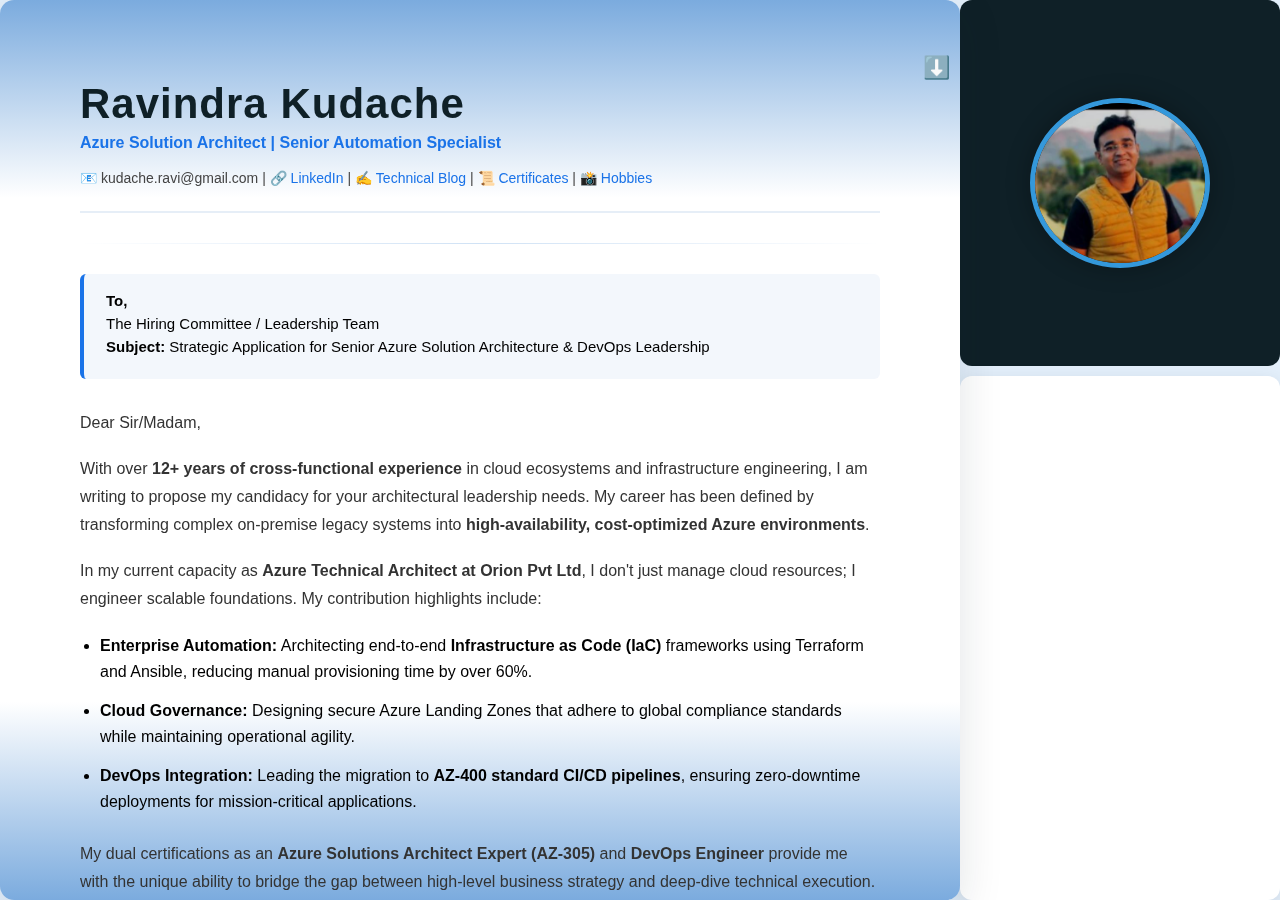
<file: bot/index.html>
<!DOCTYPE html>
<html lang="en">
<head>
  <meta charset="UTF-8" />
  <title>Cover Letter with Chat Assistant</title>
  <link rel="stylesheet" href="style.css" />
</head>
<body>

<div class="print-header-bar"></div>
  

<div class="cover-letter-container">
    <div class="letter-header">
    

        <h1>Ravindra Kudache</h1>
        <p class="subtitle">Azure Solution Architect | Senior Automation Specialist</p>
        <div class="contact-bar">
            <span>📧 kudache.ravi@gmail.com</span> | 
            <span>🔗 <a href="https://linkedin.com/in/ravindra-kudache">LinkedIn</a></span> | 
            <span>✍ <a href="https://medium.com/@ravindrakudache">Technical Blog</a></span> |
            <span>📜 <a href="certificates.pdf" target="_blank">Certificates</a></span> |
            <span>📸 <a href="hobbies.html" target="_blank">Hobbies</a></span>
        </div>


  <div class="download-icon-wrapper">
    <span 
      class="download-icon"
      title="Download Cover Letter"
      onclick="downloadCoverLetter()">
      ⬇️
    </span>
  </div>

</div>

    <hr class="divider">

    <div class="formal-info">
        <p><strong>To,</strong></p>
        <p>The Hiring Committee / Leadership Team</p>
        <p><strong>Subject:</strong> Strategic Application for Senior Azure Solution Architecture & DevOps Leadership</p>
    </div>

    <div class="letter-body">
        <p>Dear Sir/Madam,</p>

        <p>With over <strong>12+ years of cross-functional experience</strong> in cloud ecosystems and infrastructure engineering, I am writing to propose my candidacy for your architectural leadership needs. My career has been defined by transforming complex on-premise legacy systems into <strong>high-availability, cost-optimized Azure environments</strong>.</p>

        <p>In my current capacity as <strong>Azure Technical Architect at Orion Pvt Ltd</strong>, I don't just manage cloud resources; I engineer scalable foundations. My contribution highlights include:</p>
        
        <ul class="value-list">
            <li><strong>Enterprise Automation:</strong> Architecting end-to-end <strong>Infrastructure as Code (IaC)</strong> frameworks using Terraform and Ansible, reducing manual provisioning time by over 60%.</li>
            <li><strong>Cloud Governance:</strong> Designing secure Azure Landing Zones that adhere to global compliance standards while maintaining operational agility.</li>
            <li><strong>DevOps Integration:</strong> Leading the migration to <strong>AZ-400 standard CI/CD pipelines</strong>, ensuring zero-downtime deployments for mission-critical applications.</li>
        </ul>

        <p>My dual certifications as an <strong>Azure Solutions Architect Expert (AZ-305)</strong> and <strong>DevOps Engineer</strong> provide me with the unique ability to bridge the gap between high-level business strategy and deep-dive technical execution. Having worked with industry giants like <strong>IBM, Capgemini, and Persistent</strong>, I understand the nuances of enterprise-scale digital transformation.</p>

        <p>I am eager to leverage my technical vision to drive organizational success and innovative cloud solutions within your team. I look forward to a detailed discussion on how my architectural expertise aligns with your long-term goals.</p>
    </div>

    <div class="letter-footer">
        <p>Sincerely,</p>
        <p class="signature">Ravindra Kudache</p>
        <p class="timestamp">Azure Technical Architect</p>
    </div>
    <div class="print-footer-bar"></div>
 
  </div> 

 <!-- CHAT (BOTTOM HALF ONLY) -->
   <div class="right-panel">
    <div class="photo-section">
      <div class="profile-img-container">
        <img src="extracted_photo.jpeg" alt="Ravindra">
      </div>
    </div>
    
  <div class="chat-section">
  <iframe
    src="https://huggingface.co/spaces/rkudache31/rkudache31career_conversation_2026_updated?embed=true"
    title="Chat Assistant"
    allow="clipboard-write; fullscreen">
  </iframe>
</div>

    </div>
   </div>

      <script src="script.js"></script>
   <!-- <div class="print-footer-bar"></div> -->
</body>
</html>
</file>
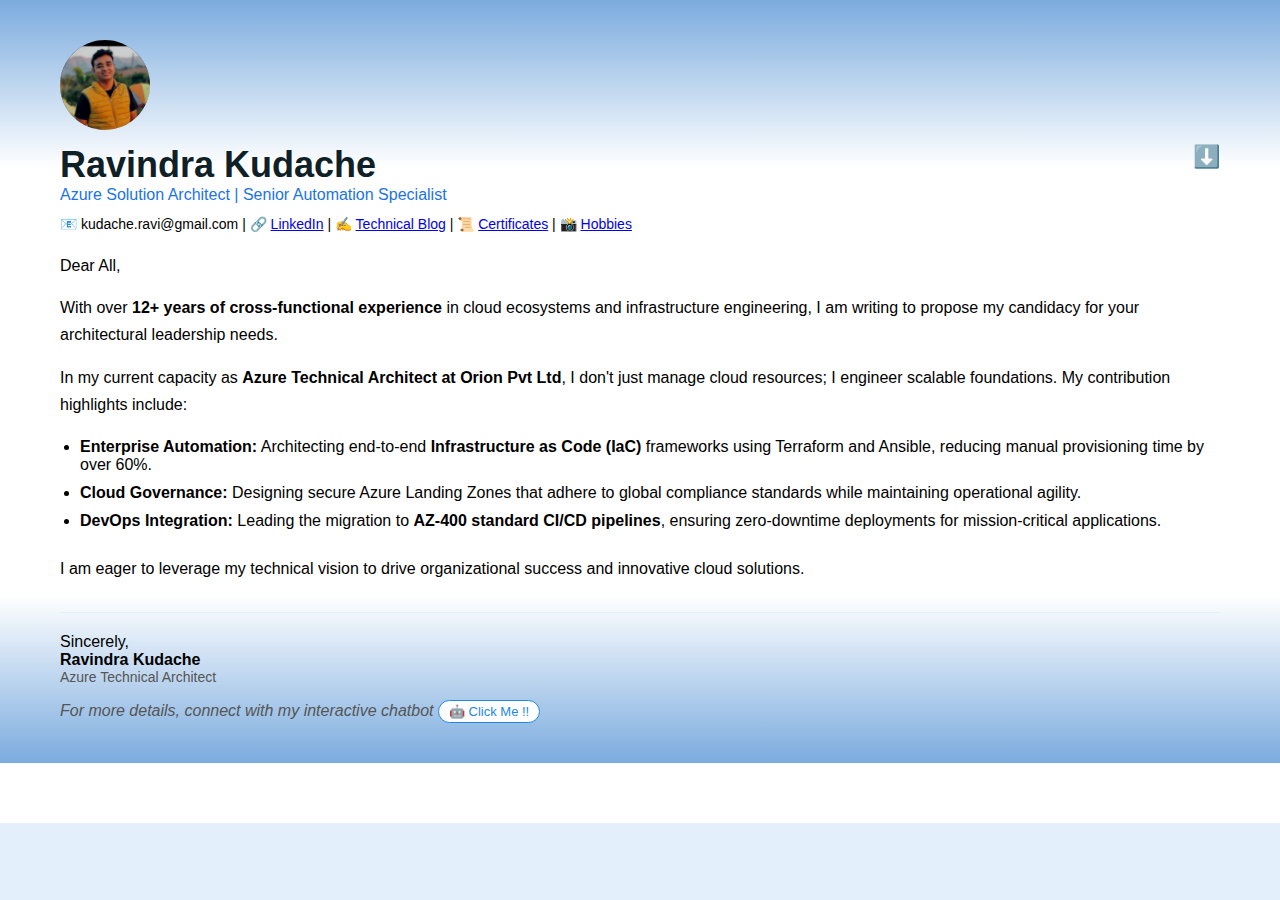
<file: New_bot/index.html>
<!DOCTYPE html>
<html lang="en">
<head>
  <meta charset="UTF-8" />
  <title>Cover Letter with Chatbot</title>
  <link rel="stylesheet" href="style.css" />
</head>
<body>

  <!-- ================= COVER LETTER ================= -->
  <div class="cover-letter-container">

    <img src="extracted_photo.jpeg" alt="Ravindra" class="profile-img">

    <div class="letter-header">
      <h1>Ravindra Kudache</h1>
      <p class="subtitle">Azure Solution Architect | Senior Automation Specialist</p>

      <div class="contact-bar">
            <span>📧 kudache.ravi@gmail.com</span> | 
            <span>🔗 <a href="https://linkedin.com/in/ravindra-kudache">LinkedIn</a></span> | 
            <span>✍ <a href="https://medium.com/@ravindrakudache">Technical Blog</a></span> |
            <span>📜 <a href="certificates.pdf">Certificates</a></span> |
            <span>📸 <a href="hobbies.html">Hobbies</a></span>
        </div>

      <div class="download-icon-wrapper">
        <span class="download-icon" onclick="downloadCoverLetter()">⬇️</span>
      </div>
    </div>

    <!-- <hr class="divider"> -->

    <div class="letter-body">
      <p>Dear All,</p>

      <p>
        With over <strong>12+ years of cross-functional experience</strong> in cloud ecosystems
        and infrastructure engineering, I am writing to propose my candidacy for your
        architectural leadership needs.
      </p>

      <p>In my current capacity as <strong>Azure Technical Architect at Orion Pvt Ltd</strong>, I don't just manage cloud resources; I engineer scalable foundations. My contribution highlights include:</p>

      <ul class="value-list">
            <li><strong>Enterprise Automation:</strong> Architecting end-to-end <strong>Infrastructure as Code (IaC)</strong> frameworks using Terraform and Ansible, reducing manual provisioning time by over 60%.</li>
            <li><strong>Cloud Governance:</strong> Designing secure Azure Landing Zones that adhere to global compliance standards while maintaining operational agility.</li>
            <li><strong>DevOps Integration:</strong> Leading the migration to <strong>AZ-400 standard CI/CD pipelines</strong>, ensuring zero-downtime deployments for mission-critical applications.</li>
        </ul>

      <p>
        I am eager to leverage my technical vision to drive organizational success
        and innovative cloud solutions.
      </p>
    </div>

    <div class="letter-footer">
      <p>Sincerely,</p>
      <p class="signature">Ravindra Kudache</p>
      <p class="timestamp">Azure Technical Architect</p>

       <p class="bot-line">
    For more details, connect with my interactive chatbot
    <button id="openChatBtn" class="inline-chat-btn">🤖 Click Me !!</button>
  </p>
</div>
  </div>

  <!-- ================= CHATBOT ================= -->

<div class="chat-section" id="chatbot">
  <div id="chatWrapper" class="hidden">
    <iframe
      id="chatFrame"
      title="Chat Assistant"
      allow="clipboard-write; fullscreen">
    </iframe>
  </div>
</div>


  
<script src="script.js"></script>
</body>
</html>
</file>
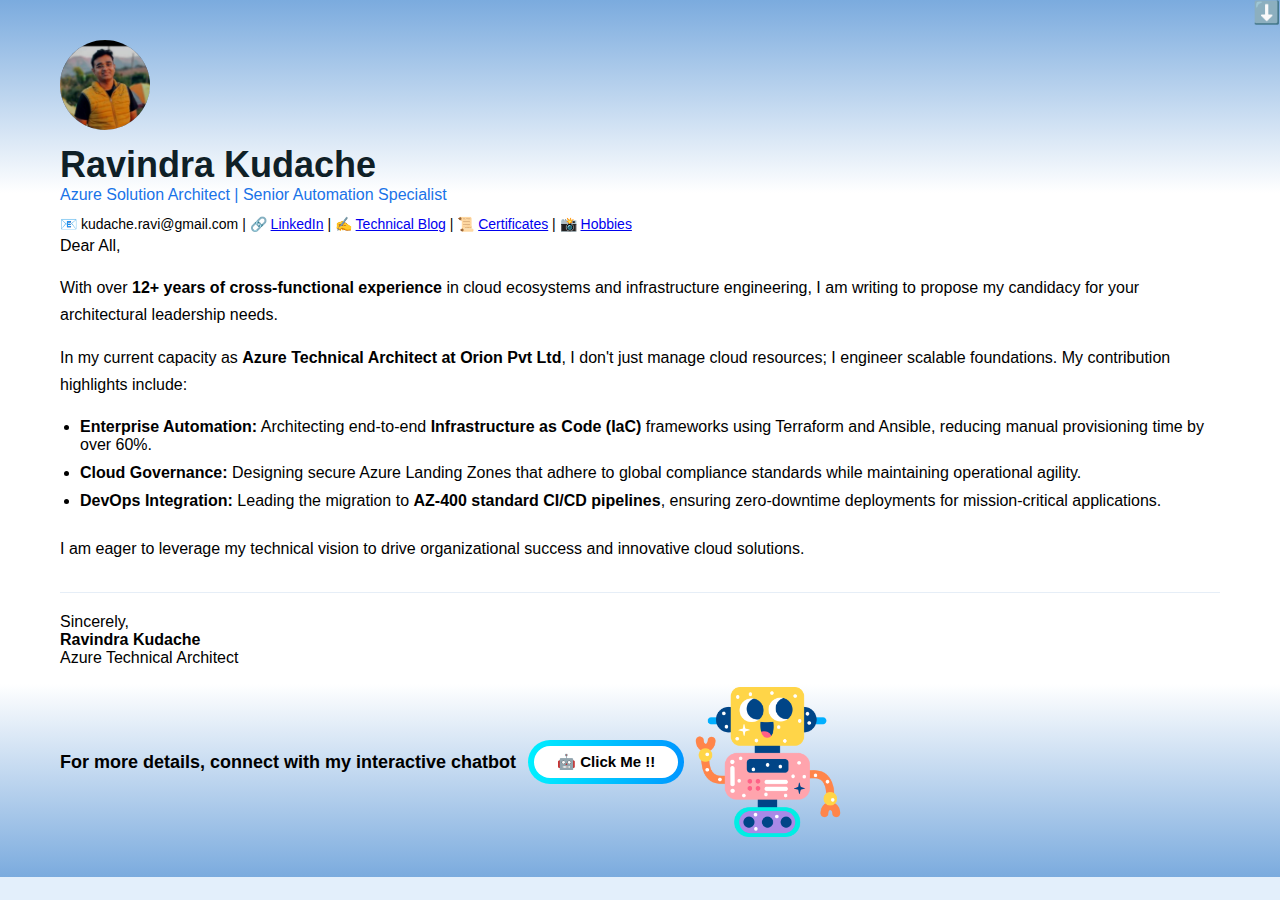
<file: new_updated_bot/index.html>
<!DOCTYPE html>
<html lang="en">
<head>
  <meta charset="UTF-8" />
  <meta name="viewport" content="width=device-width, initial-scale=1.0">
  <title>Cover Letter with Chatbot</title>
  <link rel="stylesheet" href="style.css" />
</head>
<body>

  <!-- ================= COVER LETTER ================= -->
  <div class="cover-letter-container">

    <img src="extracted_photo.jpeg" alt="Ravindra" class="profile-img">

    <div class="letter-header">
      <h1>Ravindra Kudache</h1>
      <p class="subtitle">Azure Solution Architect | Senior Automation Specialist</p>

      <div class="contact-bar">
            <span>📧 kudache.ravi@gmail.com</span> | 
            <span>🔗 <a href="https://linkedin.com/in/ravindra-kudache">LinkedIn</a></span> | 
            <span>✍ <a href="https://medium.com/@ravindrakudache">Technical Blog</a></span> |
            <span>📜 <a href="certificates.pdf">Certificates</a></span> |
            <span>📸 <a href="hobbies.html">Hobbies</a></span>
        </div>

      <div class="download-icon-wrapper">
        <span class="download-icon" onclick="downloadCoverLetter()">⬇️</span>
      </div>
    </div>

    <!-- <hr class="divider"> -->

    <div class="letter-body">
      <p>Dear All,</p>

      <p>
        With over <strong>12+ years of cross-functional experience</strong> in cloud ecosystems
        and infrastructure engineering, I am writing to propose my candidacy for your
        architectural leadership needs.
      </p>

      <p>In my current capacity as <strong>Azure Technical Architect at Orion Pvt Ltd</strong>, I don't just manage cloud resources; I engineer scalable foundations. My contribution highlights include:</p>

      <ul class="value-list">
            <li><strong>Enterprise Automation:</strong> Architecting end-to-end <strong>Infrastructure as Code (IaC)</strong> frameworks using Terraform and Ansible, reducing manual provisioning time by over 60%.</li>
            <li><strong>Cloud Governance:</strong> Designing secure Azure Landing Zones that adhere to global compliance standards while maintaining operational agility.</li>
            <li><strong>DevOps Integration:</strong> Leading the migration to <strong>AZ-400 standard CI/CD pipelines</strong>, ensuring zero-downtime deployments for mission-critical applications.</li>
        </ul>

      <p>
        I am eager to leverage my technical vision to drive organizational success
        and innovative cloud solutions.
      </p>
    </div>

    <div class="letter-footer">
      <p>Sincerely,</p>
      <p class="signature">Ravindra Kudache</p>
      <p class="timestamp">Azure Technical Architect</p>

      <div class="bot-cta-container">
  
  <div class="cta-inline">
  
  <span class="bot-line">
    For more details, connect with my interactive chatbot
  </span>

  <div class="btn-robot-wrap">
    <button id="openChatBtn" class="inline-chat-btn">
      🤖 Click Me !!
    </button>

    <img src="robot.png" class="robot-small" alt="Chatbot">
  </div>

</div>
</div>
  </div>

  <!-- ================= CHATBOT ================= -->

<div class="chat-section" id="chatbot">
  <div id="chatWrapper" class="hidden">
    <iframe
      id="chatFrame"
      title="Chat Assistant"
      allow="clipboard-write; fullscreen">
    </iframe>
  </div>
</div>


  
<script src="script.js"></script>
</body>
</html>
</file>
<file: bot/style.css>
/* 1. Global Reset */
* {
  margin: 0;
  padding: 0;
  box-sizing: border-box;
  font-family: "Segoe UI", Tahoma, Geneva, Verdana, sans-serif;
}

/* 2. Body: Isse extra space khatam hogi */
body {
  height: 100vh;
  width: 100vw;
  background-color: #e3effb; 
  display: flex;
  /* align-items: center;
  justify-content: center; */
  overflow: hidden; /* Ye sabse important hai extra part hatane ke liye */
  position: relative;
}

/* 3. Main Page Wrapper */
.page {
  display: flex;
  width: 98vw;
  height: 95vh;
  gap: 20px;
  z-index: 10;
  position: relative;
}

/* 4. LEFT SIDE: Professional Cover Letter */
/* ===== COVER LETTER VISUAL UPGRADE ===== */

.cover-letter-container {
  flex: 3;
   background: linear-gradient(
    180deg,
    #7babde 0%,     /* dark light-blue top */
    #ffffff 22%,
    #ffffff 78%,
    #7babde 100%    /* dark light-blue bottom */
  );
  padding: 70px 80px;
  border-radius: 14px;
  position: relative;
  overflow-y: auto;
  overflow-x: hidden;
  box-shadow: 0 12px 45px rgba(15, 32, 39, 0.12);
}



/* Header Styling */
.letter-header {
  padding-top: 10px;
  padding-bottom: 25px;
  border-bottom: 2px solid #e6eef7;
}

/* Name */
h1 {
  font-size: 42px;
  color: #0f2027;
  letter-spacing: 1px;
  margin-bottom: 6px;
}

/* Subtitle */
.subtitle {
  font-size: 16px;
  color: #1a73e8;
  font-weight: 600;
  margin-bottom: 18px;
}

/* Contact Bar */
.contact-bar {
  font-size: 14px;
  color: #444;
}

.contact-bar a {
  color: #1a73e8;
  text-decoration: none;
  font-weight: 500;
}

.contact-bar a:hover {
  text-decoration: underline;
}

/* Divider */
.divider {
  border: none;
  height: 1px;
  background: linear-gradient(to right, transparent, #d0e2f5, transparent);
  margin: 30px 0;
}

/* Formal Info Box */
.formal-info {
  background: #f3f7fc;
  padding: 18px 22px;
  border-left: 4px solid #1a73e8;
  border-radius: 6px;
  margin-bottom: 30px;
}

.formal-info p {
  margin-bottom: 6px;
  font-size: 15px;
}

/* Letter Body */
.letter-body p {
  font-size: 16px;
  line-height: 1.75;
  color: #333;
  margin-bottom: 18px;
}

/* Bullet Points */
.value-list {
  margin: 20px 0 25px 20px;
}

.value-list li {
  margin-bottom: 14px;
  line-height: 1.6;
}

/* Footer */
.letter-footer {
  margin-top: 40px;
  padding-top: 25px;
  border-top: 1px solid #e6eef7;
}

.signature {
  font-weight: 700;
  font-size: 17px;
}

.timestamp {
  color: #555;
  font-size: 14px;
}


/* RIGHT PANEL: 50-50 Split */
.right-panel {
  flex: 1.2;
  display: flex;
  flex-direction: column;
  height: 100%; /* Poori screen ki height use karega */
  gap: 10px;    /* Photo aur Bot ke beech halki si jagah */
}

/* 1. PHOTO SECTION: Ab ye 50% area lega */
.photo-section {
  flex: 0.7; /* Aadhee jagah (50%) */
  background-color: #0f2027;
  border-radius: 12px;
  display: flex;
  align-items: center;
  justify-content: center;
}

.profile-img-container {
  width: 180px;  /* Photo thodi badi rakhi hai kyunki jagah zyada hai */
  height: 170px;
  border-radius: 50%;
  border: 5px solid #3498db;
  overflow: hidden;
  box-shadow: 0 0 25px rgba(0,0,0,0.3);
}

.profile-img-container img {
  width: 100%;
  height: 100%;
  object-fit: cover;
}

/* 2. CHAT SECTION: Ab ye bhi 50% area lega */
.chat-section {
  flex: 1; /* Baki ki aadhee jagah (50%) */
  background: #ffffff;
  border-radius: 12px;
  overflow: hidden;
  box-shadow: 0 5px 20px rgba(0,0,0,0.1);
  display: flex;
}

.chat-section iframe {
  width: 100%;
  height: 100%;
  border: none;
}

/* Download Icon Wrapper Fix */
.download-icon-wrapper {
  position: absolute;
  top: 55px;
  right: 10px;
  z-index: 20;
}

.download-icon-wrapper:hover {
  transform: scale(1.1);
  background: #f0f7ff;
  margin-left: 12px;
  cursor: pointer;
}

.download-icon {
  display: inline-block;
  font-size: 22px;
  cursor: pointer;
}
/* ================= PRINT SAFE COLOR BARS ================= */
.print-header-bar,
.print-footer-bar {
  display: none;
}

@media print {

  * {
    -webkit-print-color-adjust: exact !important;
    print-color-adjust: exact !important;
  }

  @page {
    size: A4;
    margin: 20mm;
  }

    /* RESET SCREEN LAYOUT */
  html, body {
    height: auto !important;
    overflow: visible !important;
    background: white !important;
  }

  body {
    display: block !important;
    padding-top: 60px !important;
    padding-bottom: 0 !important;
  }

  .page {
    display: block !important;
    height: auto !important;
    width: 100% !important;
  }

  .letter-footer {
    margin-bottom: 40px;
  }

  /* Hide right panel */
  .right-panel,
  .chat-section,
  iframe,
  .download-icon-wrapper {
    display: none !important;
  }

  .letter-body,
  .formal-info,
  .letter-footer {
    display: block;
    break-inside: avoid;
    page-break-inside: auto;
    page-break-before: auto;
    page-break-after: auto;
  }
  
  /* ❗ Hide chatbot ONLY in print */
  .right-panel,
  .chat-section,
  iframe {
    display: none !important;
  }

  .print-header-bar {
    display: block;
    position: relative !important;
    top: 0;
    left: 0;
    width: 100%;
    height: 45px;
    background: linear-gradient(90deg, #0f2027, #1a73e8, #0f2027);
    z-index: 9999;
    
  }

  .print-footer-bar {
    display: block;
    position: relative !important;
    bottom: 0;
    left: 0;
    width: 100%;
    height: 45px;
    background: linear-gradient(90deg, #0f2027, #1a73e8, #0f2027);
    z-index: 9999;
  }

  .cover-letter-container {
    box-shadow: none !important;
    border-radius: 0 !important;
    background: white !important;
    padding-top: 0 !important;
    padding-bottom: 0 !important;
    height: auto !important;
    min-height: auto !important;
    overflow: visible !important;
    page-break-inside: avoid;
  }

   .ul {
    page-break-inside: avoid;
  }

  .p, li {
  page-break-inside: auto;
  orphans: 3;
  widows: 3;
  }

  .download-icon-wrapper {
    display: none !important;
  }

  .gradient-bar {
    page-break-before: avoid !important;
    page-break-after: avoid !important;
    break-before: avoid !important;
    break-after: avoid !important;
    margin-top: 20px;
  }
}

/* Scrollbar – screen only */
.cover-letter-container::-webkit-scrollbar {
  width: 5px;
}
.cover-letter-container::-webkit-scrollbar-thumb {
  background: #cbdceb;
  border-radius: 10px;
}
</file>
<file: New_bot/style.css>
/* ================= RESET ================= */
* {
  margin: 0;
  padding: 0;
  box-sizing: border-box;
  font-family: "Segoe UI", Tahoma, sans-serif;
}

/* ================= BODY ================= */
body {
  min-height: auto;
  background: #e3effb;
  overflow-x: hidden;
  overflow-y: auto;
}

/* ================= COVER LETTER ================= */
.cover-letter-container {
  position: relative;
  z-index: 999;
  width: 100vw;          /* full width */
  min-height: auto;     /* full height */
  margin: 0;             /* ❌ center hata */
  border-radius: 0;      /* full page look */
  background: linear-gradient(
    180deg,
    #7babde 0%,
    #ffffff 22%,
    #ffffff 78%,
    #7babde 100%
  );
  padding: 40px 60px;
  box-shadow: none;      /* page jaisa lage */
}


.profile-img {
  width: 90px;
  height: 90px;
  border-radius: 50%;
  object-fit: cover;
  margin-bottom: 10px;
}

.letter-header {
  position: relative;
  padding-bottom: 20px;
  border-bottom: none !important;
}

h1 {
  font-size: 36px;
  color: #0f2027;
}

.subtitle {
  font-size: 16px;
  color: #1a73e8;
  margin-bottom: 12px;
}

.contact-bar {
  font-size: 14px;
}

.contact-bar a {
  pointer-events: auto !important;
  position: relative;
  z-index: 1000;
}

.chat-section{
  margin-top:40px;
  text-align:center;
}

#openChatBtn{
  padding:3px 10px;
  font-size:13px;
  border-radius:14px;
  border:1px solid #1e88e5;
  background:#fff;
  color:#1e88e5;
  cursor:pointer;
}


#chatWrapper{
  margin-top:20px;
  width:100%;
  max-width:900px;
  margin-left:auto;
  margin-right:auto;
}

#chatFrame{
  width:100%;
  height:70vh;       /* mobile friendly */
  border:none;
  border-radius:10px;
}

.hidden{
  display:none;
}

#openChatBtn:hover{
  background:#1e88e5;
  color:#fff;
}

#chatWrapper{
  margin-top:20px;
  width:100%;
  max-width:900px;
  margin-left:auto;
  margin-right:auto;
}

#chatFrame{
  width:100%;
  height:70vh;
  border:none;
  border-radius:10px;
}





/* ================= DOWNLOAD ICON ================= */
.download-icon-wrapper {
  position: absolute;
  top: 0;
  right: 0;
}

.download-icon {
  font-size: 22px;
  cursor: pointer;
}

/* ================= CONTENT ================= */
.divider {
  margin: 15px 0;
  border: none;
  height: 1px;
  background: linear-gradient(to right, transparent, #d0e2f5, transparent);
}

.letter-body p {
  font-size: 16px;
  line-height: 1.7;
  margin-bottom: 15px;
}

.value-list {
  margin: 20px 0 25px 20px;
}

.value-list li {
  margin-bottom: 10px;
}

.letter-footer {
  margin-top: 30px;
  border-top: 1px solid #e6eef7;
  padding-top: 20px;
}

.signature {
  font-weight: bold;
}

.timestamp {
  font-size: 14px;
  color: #555;
}

.bot-line {
  margin-top: 15px;
  font-style: italic;
  color: #555;
}

/* ================= CHAT SECTION ================= */
.chat-section {
  width: 100vw;
  min-height: auto;
  margin: 0;
  padding: 30px;
  background: #ffffff;
  border-radius: 0;
}

.chat-section iframe {
  width: 100%;
  height: 85vh;
  border: none;
}


/* ================= MOBILE ================= */
@media (max-width: 768px) {
  .cover-letter-container {
    padding: 25px 20px;
  }

  
  .chat-section iframe {
    height: 500px;
  }
}


/* ================= PRINT ================= */
@media print {
  .chat-section,
  .download-icon-wrapper,
  iframe,
  .bot-line {
    display: none !important;
  }

  body {
    background: white;
  }

  .cover-letter-container {
    box-shadow: none;
    margin: 0;
    padding: 0;
  }
}
</file>
<file: new_updated_bot/style.css>
/* ================= RESET ================= */
* {
  margin: 0;
  padding: 0;
  box-sizing: border-box;
  font-family: "Segoe UI", Tahoma, sans-serif;
}

/* ================= BODY ================= */
body {
  background: #e3effb;
  overflow-x: hidden;
}

/* ================= MAIN CONTAINER ================= */
.cover-letter-container {
  width: 100vw;
  padding: 40px 60px;
  background: linear-gradient(
    180deg,
    #7babde 0%,
    #ffffff 22%,
    #ffffff 78%,
    #7babde 100%
  );
}

/* ================= HEADER ================= */
.profile-img {
  width: 90px;
  height: 90px;
  border-radius: 50%;
  object-fit: cover;
  margin-bottom: 10px;
}

h1 {
  font-size: 36px;
  color: #0f2027;
}

.subtitle {
  font-size: 16px;
  color: #1a73e8;
  margin-bottom: 12px;
}

.contact-bar {
  font-size: 14px;
}

/* ================= CONTENT ================= */
.divider {
  margin: 15px 0;
  height: 1px;
  border: none;
  background: linear-gradient(to right, transparent, #d0e2f5, transparent);
}

.letter-body p {
  font-size: 16px;
  line-height: 1.7;
  margin-bottom: 15px;
}

.value-list {
  margin: 20px 0 25px 20px;
}

.value-list li {
  margin-bottom: 10px;
}

.letter-footer {
  margin-top: 30px;
  padding-top: 20px;
  border-top: 1px solid #e6eef7;
}

.signature {
  font-weight: bold;
}

/* ===== CTA INLINE SECTION ===== */
.cta-inline {
  margin-top: 20px;
  display: flex;
  align-items: center;
  gap: 15px;         /* space between text and button section */
  flex-wrap: wrap;   /* mobile safety */
}

/* Text */
.bot-line {
  font-size: 18px;
  font-weight: 600;
  color: #000;
}

/* Button + Robot wrapper */
.btn-robot-wrap {
  display: flex;
  align-items: center;
  gap: 12px;
}

.inline-chat-btn {
  position: relative;
  padding: 10px 26px;
  font-size: 15px;
  font-weight: 700;
  border-radius: 999px;
  background: #fff;
  color: #000;
  border: none;
  cursor: pointer;
  z-index: 1;
}

/* OUTER SHINE BORDER */
.inline-chat-btn::before {
  content: "";
  position: absolute;
  inset: -3px;  
  border-radius: 999px;
  background: linear-gradient(
    90deg,
    #00f0ff,
    #0078ff,
    #00f0ff,
    #0078ff
  );
  background-size: 400% 400%;
  animation: borderShine 3s linear infinite;
  z-index: -2;
}

/* INNER WHITE LAYER */
.inline-chat-btn::after {
  content: "";
  position: absolute;
  inset: 3px;   /* 🔥 Adjust inner spacing */
  border-radius: 999px;
  background: #fff;
  z-index: -1;
}

/* Animation */
@keyframes borderShine {
  0% { background-position: 0% 50%; }
  100% { background-position: 400% 50%; }
}

/* Robot */
.robot-small {
  width: 150px;
  height: auto;
  animation: float 4s ease-in-out infinite;
}

@keyframes float {
  0% {
    transform: translateY(0px);
  }
  50% {
    transform: translateY(-12px);
  }
  100% {
    transform: translateY(0px);
  }
}
/* ================= CHAT WRAPPER ================= */
#chatWrapper {
  margin: 20px auto 0;
  width: 100%;
  max-width: 900px;
}

#chatFrame {
  width: 100%;
  height: 70vh;
  border: none;
  border-radius: 10px;
}

.hidden {
  display: none;
}

/* ================= DOWNLOAD ICON ================= */
.download-icon-wrapper {
  position: absolute;
  top: 0;
  right: 0;
}

.download-icon {
  font-size: 22px;
  cursor: pointer;
}

/* ================= MOBILE RESPONSIVE ================= */
@media (max-width: 768px) {

  .cover-letter-container {
    padding: 20px 15px;
  }

  h1 {
    font-size: 24px;
    text-align: center;
  }

  .subtitle {
    font-size: 14px;
    text-align: center;
  }

  .profile-img {
    display: block;
    margin: 0 auto 15px;
  }

  .contact-bar {
    font-size: 12px;
    text-align: center;
    line-height: 1.6;
  }

  .cta-inline {
    flex-direction: column;
    align-items: center;
    text-align: center;
  }

  .btn-robot-wrap {
    flex-direction: column;
  }

  .inline-chat-btn {
    width: 100%;
    max-width: 250px;
  }

  .robot-small {
    width: 100px;
    margin-top: 10px;
  }

  #chatFrame {
    height: 80vh; /* more natural mobile height */
    border-radius: 8px;
  }

  .download-icon-wrapper {
    top: 10px;
    right: 15px;
  }
}
/* ================= PRINT ================= */
@media print {
  .cta-row,
  #chatWrapper,
  .download-icon-wrapper {
    display: none !important;
  }

  body {
    background: #fff;
  }
}
</file>
